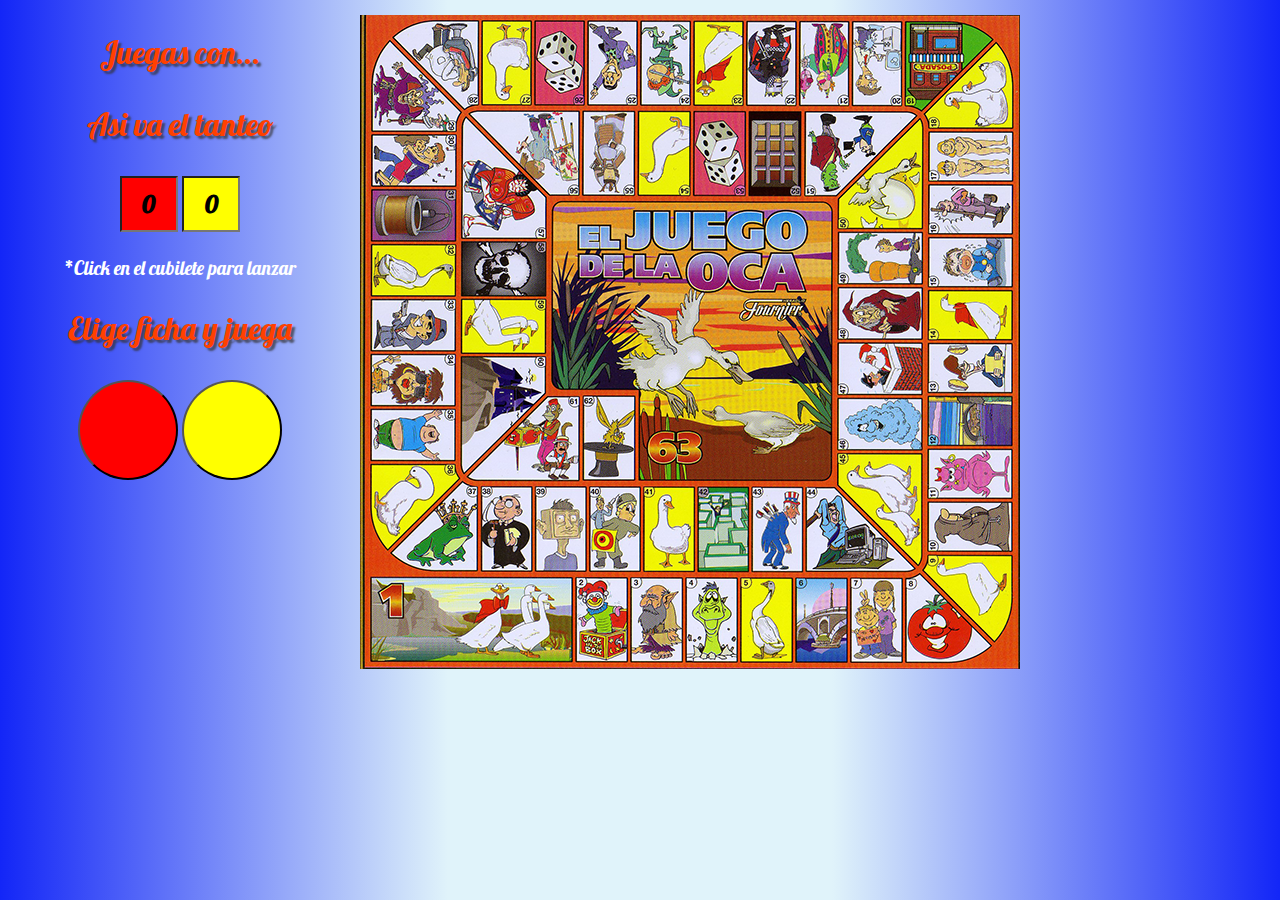
<file: ProgramacionVisual/Unidad I/juegoOca-master/index.html>
<!DOCTYPE html>
<html lang="en">
<head>
	<!-- <meta http-equiv="refresh" content="7"> -->
	<meta name="viewport" content="width=device-width, initial-scale= 1, maximum-scale=1" />
	<meta charset="UTF-8" />
	<title>Juego de la oca</title>
	<link href='https://fonts.googleapis.com/css?family=Lobster' rel='stylesheet' type='text/css' />
	<link rel="stylesheet" href="normalize.css" />
	<link rel="stylesheet" href="estilos.css" />
	<script src="oca.js"></script>
</head>
<body>
	<div id="panelContenedor">
		<div id="marcador">
			<h3 id="colorJugador">Juegas con...</h3>
			<h3>Asi va el tanteo</h3>
			<input type="text" id="marcadorRojo" value="0">
			<input type="text" id="marcadorAmarillo" value="0">
			<p>*Click en el cubilete para lanzar</p>
		</div>
		<div id="panelInicio" class= "visible panel" >
			<h3 id="mensaje">Elige ficha y juega</h3>
			<input type="button" value="" id="elegirRojo" onclick="jugar();seleccionarFicha('rojo')">
			<input type="button" value="" id="elegirAmarillo" onclick="jugar();seleccionarFicha('amarillo')">
		</div>
		<div id="panelSorteo" class="oculto panel">
			<h3 id="mensaje">Click en el dado para sortear el turno</h3>
			<div id="dadoSorteo" class="dado" onclick="sorteoInicial()" onmouseover="sobre()"></div>
		</div>
		<div id="panelJuego" class="oculto panel">
			<h3 id="mensaje">Turno para...</h3>
			<div id="dadoEnJuego" class="dado" onclick="tirada()" onmouseover="sobre()"></div>
			<h3 id="alerta">Lo siento culpa mía, tendrás que recargar la página de nuevo</h3>
		</div>
		<div id="panelFinal" class="oculto panel">
			<h2 id="mensaje">Ganador...</h2>
			<div id="dadoGanador" class="dado"></div>
			<input type="button" id="jugarDeNuevo" value="Nueva Partida" onclick="jugar()" >
		</div>
		
	</div>
	<canvas id="tablero" ></canvas>
	<script>
		iniciar()
		
	</script>
</body>
</html>
</file>
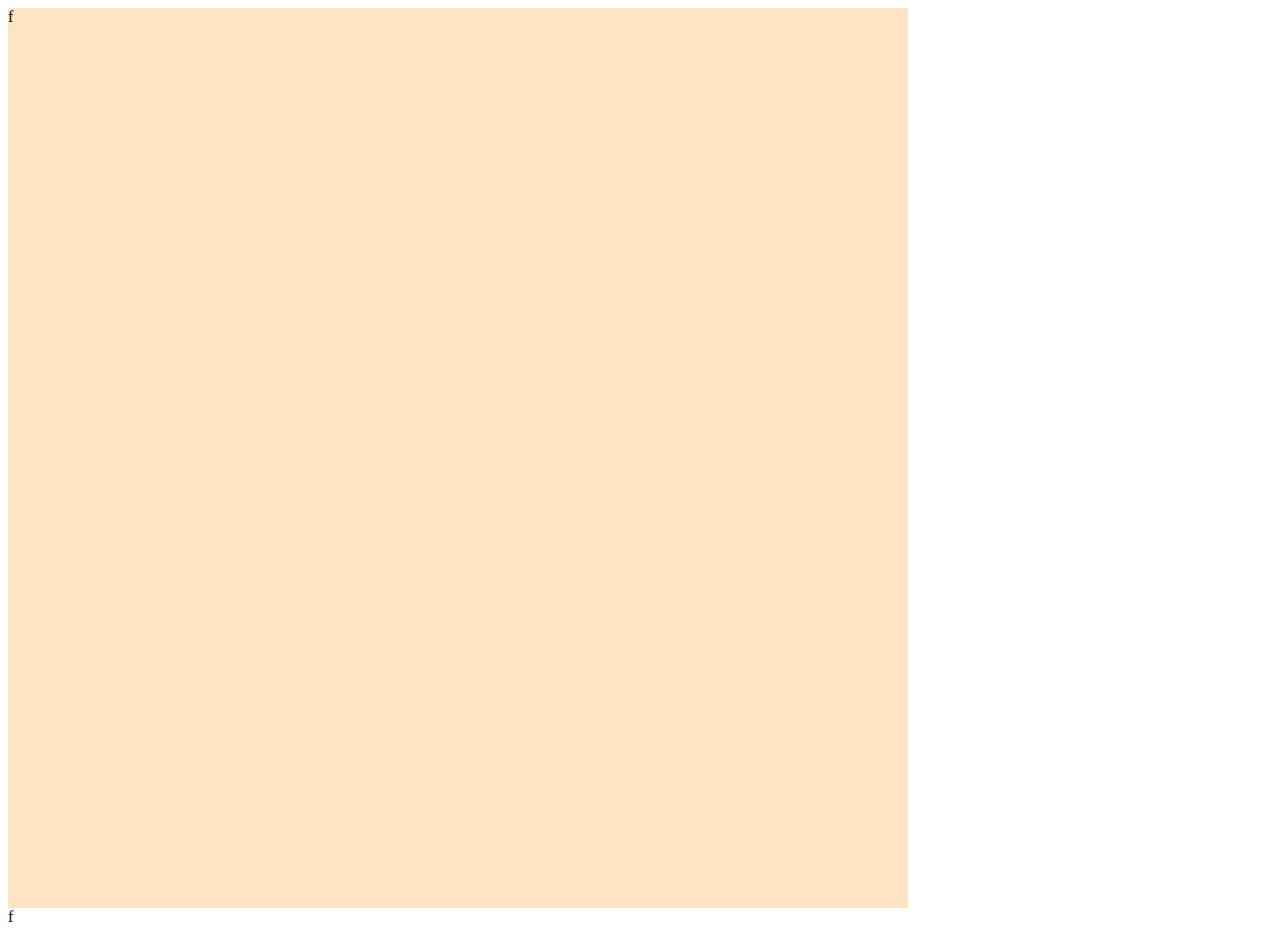
<file: ProgramacionVisual/Unidad II/Elevador/index.html>
<!DOCTYPE html>
<html lang="en">
<head>
    <meta charset="UTF-8">
    <meta http-equiv="X-UA-Compatible" content="IE=edge">
    <meta name="viewport" content="width=device-width, initial-scale=1.0">
    <link rel="stylesheet" href="style.css">
    <title>Document</title>
</head>
<body>
    <div id="elevador">f</div>
    <div>f</div>
</body>
</html>
</file>
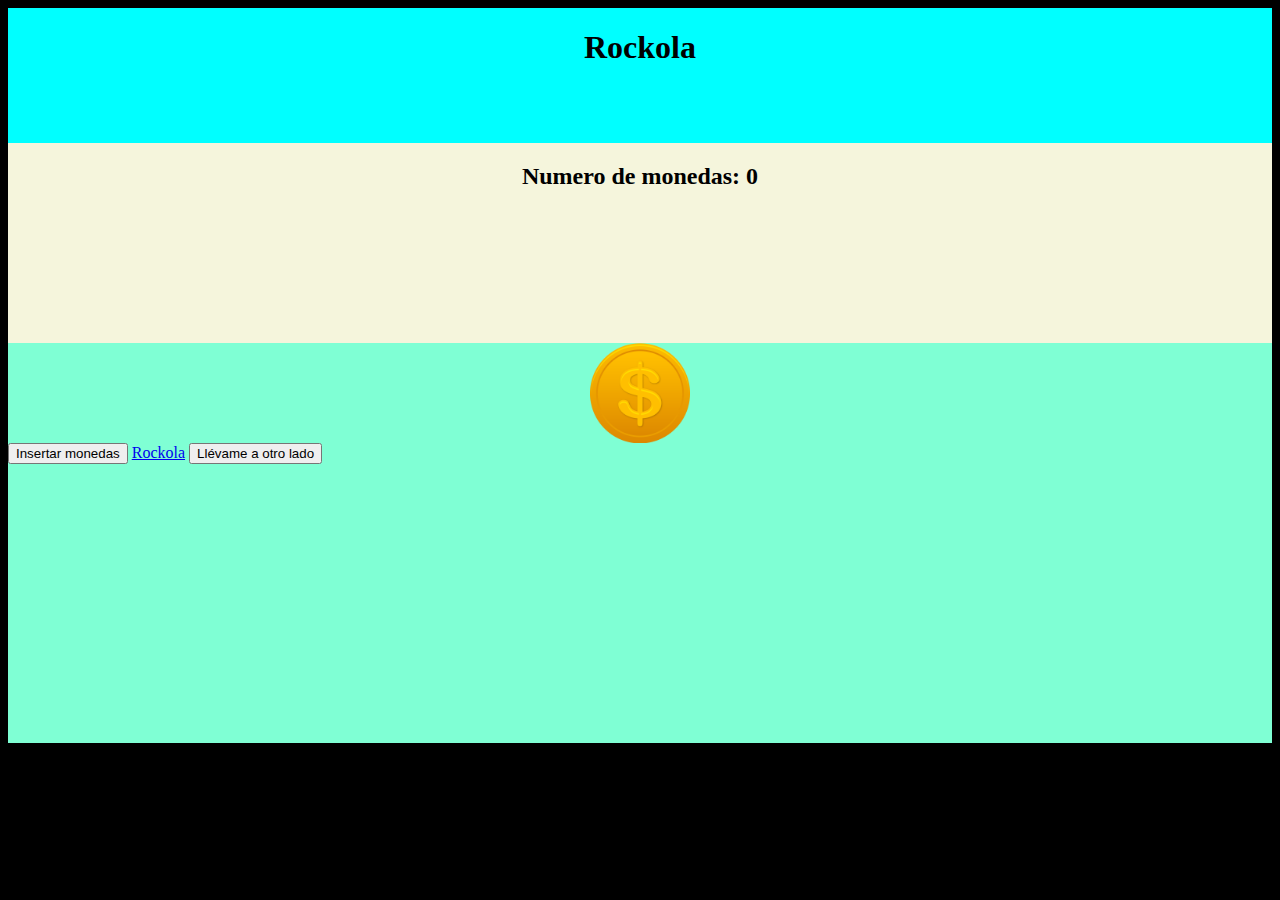
<file: ProgramacionVisual/Unidad II/Rockola/index.html>
<!DOCTYPE html>
<html lang="en">
<head>
    <meta charset="UTF-8">
    <meta http-equiv="X-UA-Compatible" content="IE=edge">
    <meta name="viewport" content="width=device-width, initial-scale=1.0">
    <title>Document</title>
    <link rel="stylesheet" href="style.css">
</head>
<body>
    <div id="superior">
        <h1>Rockola</h1>
    </div>
    <div id="medio">
        <h2 id="monedas"> Numero de monedas: 0 </h2>
    </div>
    <div id="inferior">
        <img onclick="monetizar()" src="pictures/Moneda.png" alt="">
        <button onclick="guardar()">Insertar monedas</button>
        <a href="rockola.html">Rockola</a>
        <button onclick="location.href='rockola.html'">Llévame a otro lado</button>

    </div>
    <script src="script.js"></script>
</body>
</html>
</file>
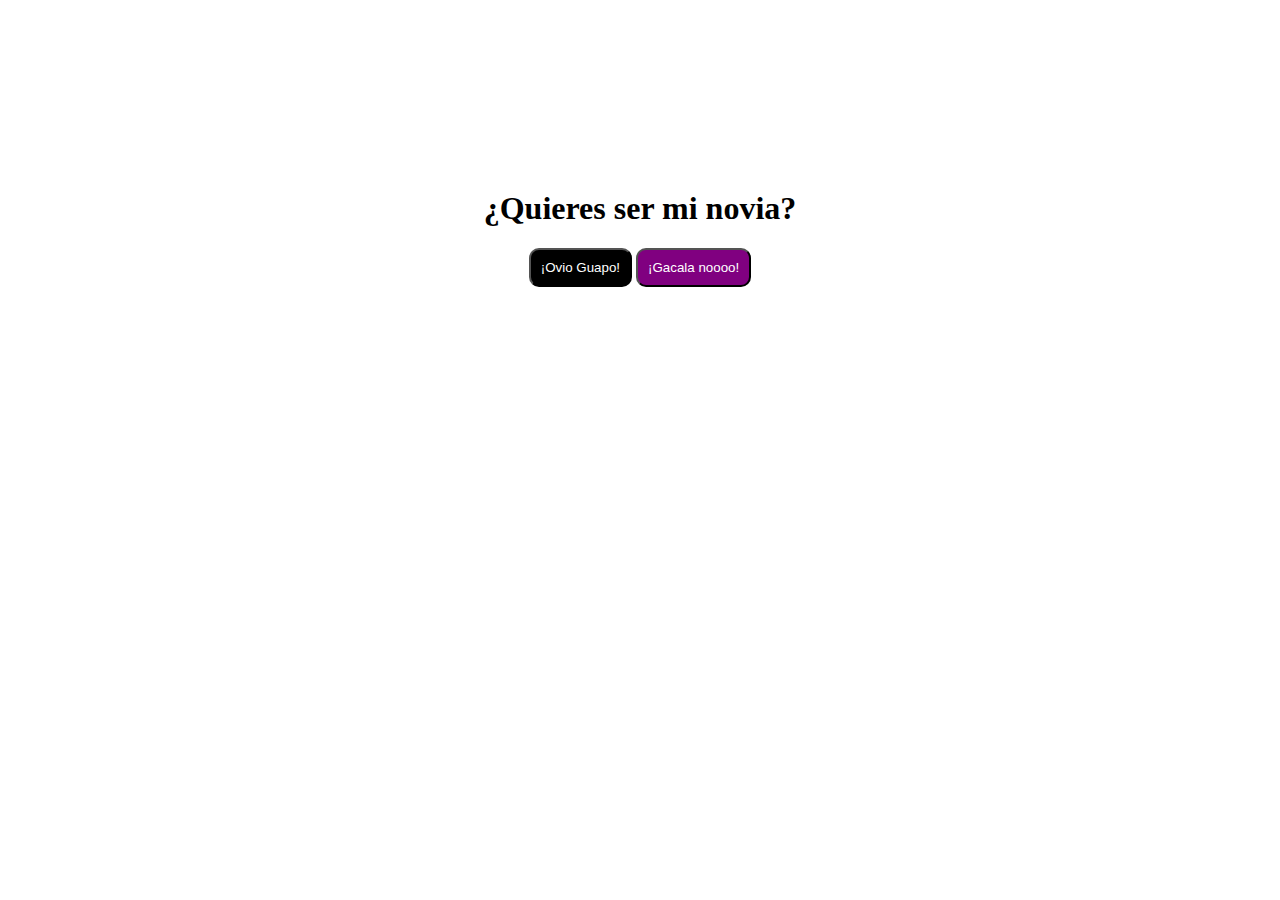
<file: ProgramacionVisual/Unidad I/Juego Novia/Untitled-1.html>
<!DOCTYPE html>
<html lang="en">
<head>
    <meta charset="UTF-8">
    <meta http-equiv="X-UA-Compatible" content="IE=edge">
    <meta name="viewport" content="width=device-width, initial-scale=1.0">
    <title>Document</title>

</head>
<body>
    <div style="text-align: center; margin-top:15%">
        <h1>¿Quieres ser mi novia?</h1>
        <button id="btn-aceptar" style="background-color: black; color: white; border-radius: 10px; padding: 10px;">¡Ovio Guapo!</button>
        <button id="btn-cancelar" style="background-color: purple; color: white; border-radius: 10px; padding: 10px;">¡Gacala noooo!</button>
        <img id="img" src="F.gif">
    </div> 
</body>

<script>

    document.getElementById('img').style.display = "none";


    var contador = 0;

    var btnAceptar = document.getElementById('btn-aceptar');
    var btnCancelar = document.getElementById('btn-cancelar');


    // Evento click del botón aceptar
    btnAceptar.addEventListener('click', function() {

        // Redireccionamos a la página de confirmación
        aceptar();
    });

    


    // Evento mover del botón cancelar al poner el mouse encima
    btnCancelar.addEventListener('mouseover', function() {
        // Redireccionamos a la página de confirmación
        cancelar();
    });

    /*
    * Mandar alerta
    */
    function aceptar() {

        document.getElementById('img').style.display = "inline";
        ocultarBotones();
        
    }

    /*
    * Mover el botón cancelar a cualquier lugar de la página
    */
    function cancelar() {
        // -- Resolución de la pantalla
        let x = window.innerWidth - btnCancelar.offsetWidth;
        let y = window.innerHeight - btnCancelar.offsetHeight;
        
        // -- número aleatorio entre 0 y la resolución de la pantalla   
        let aleatorioX = Math.floor(Math.random() * x);
        let aleatorioY = Math.floor(Math.random() * y);

        btnCancelar.style.position = 'absolute';
        btnCancelar.style.top = aleatorioY + 'px';
        btnCancelar.style.left = aleatorioX + 'px';

        // -- llamar a función de alerta
        mostrarAlerta();
    }
    
    function ocultarBotones()
    {
        btnAceptar.style.display = "none";
        btnCancelar.style.display = "none"
    }

    /*
    * Mandar alerta
    */
    function mostrarAlerta() {
        contador++;
        if(contador == 5) {
            alert('Si hasta el sol y la luna se juntaron, tu y yo por que no ');
            contador++;
        }     
    }
    function mostrarAlerta() {
        contador++;
        if(contador == 5) {
            alert('Si hasta el sol y la luna se juntaron, ¿tu y yo por que no? ');
            contador++;
        }  
    }
</script>
</html>
</file>
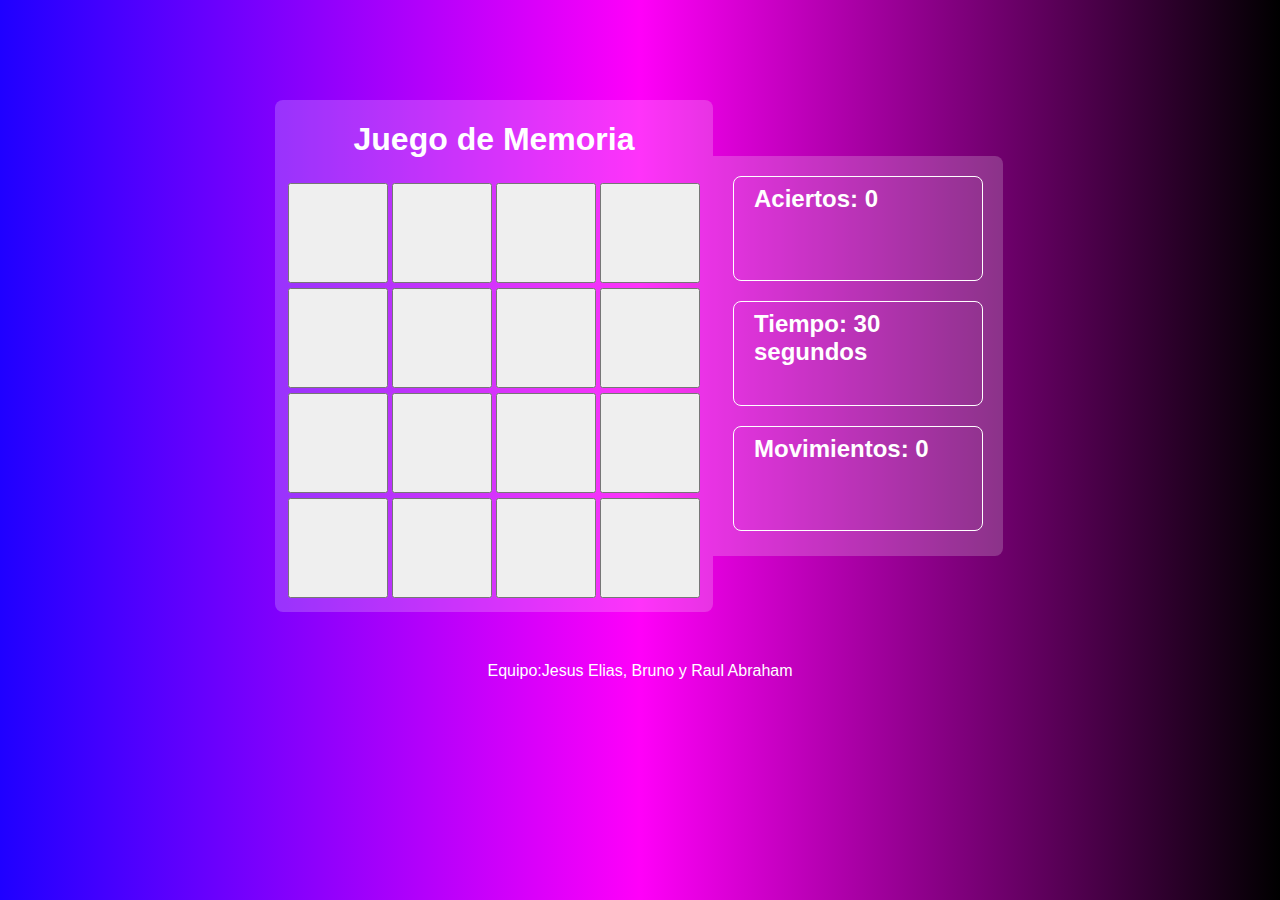
<file: ProgramacionVisual/Unidad I/Memoria/Intex.html>
<!DOCTYPE html>
<html lang="en">
<head>
    <meta charset="UTF-8">
    <meta http-equiv="X-UA-Compatible" content="IE=edge">
    <meta name="viewport" content="width=device-width, initial-scale=1.0">
    <link rel="stylesheet" href="style.css">
    <title>Memoria</title>
</head>
<body>
    <main>

        <section class="seccion1">

            <h1>Juego de Memoria</h1>
            <table>
                <tr>
                    <td><button id="0" onclick="destapar(0)"></button></td>
                    <td><button id="1" onclick="destapar(1)"></button></td>
                    <td><button id="2" onclick="destapar(2)"></button></td>
                    <td><button id="3" onclick="destapar(3)"></button></td>
                </tr>
                <tr>
                    <td><button id="4" onclick="destapar(4)"></button></td>
                    <td><button id="5" onclick="destapar(5)"></button></td>
                    <td><button id="6" onclick="destapar(6)"></button></td>
                    <td><button id="7" onclick="destapar(7)"></button></td>
                </tr>
                <tr>
                    <td><button id="8" onclick="destapar(8)"></button></td>
                    <td><button id="9" onclick="destapar(9)"></button></td>
                    <td><button id="10" onclick="destapar(10)"></button></td>
                    <td><button id="11" onclick="destapar(11)"></button></td>
                </tr>
                <tr>
                    <td><button id="12" onclick="destapar(12)"></button></td>
                    <td><button id="13" onclick="destapar(13)"></button></td>
                    <td><button id="14" onclick="destapar(14)"></button></td>
                    <td><button id="15" onclick="destapar(15)"></button></td>
                </tr>
            </table>

        </section>

        <section class="seccion2">

            <h2 id="aciertos" class="estadisticas">Aciertos: 0</h2>
            <h2 id="tiempoRestante" class="estadisticas">Tiempo: 30 segundos</h2>
            <h2 id="movimientos" class="estadisticas">Movimientos: 0</h2>

        </section>

    </main>
    <footer>
        <p>Equipo:Jesus Elias, Bruno y Raul Abraham</p>
    </footer>
    <script src="main.js"></script>
</body>
</html>
</file>
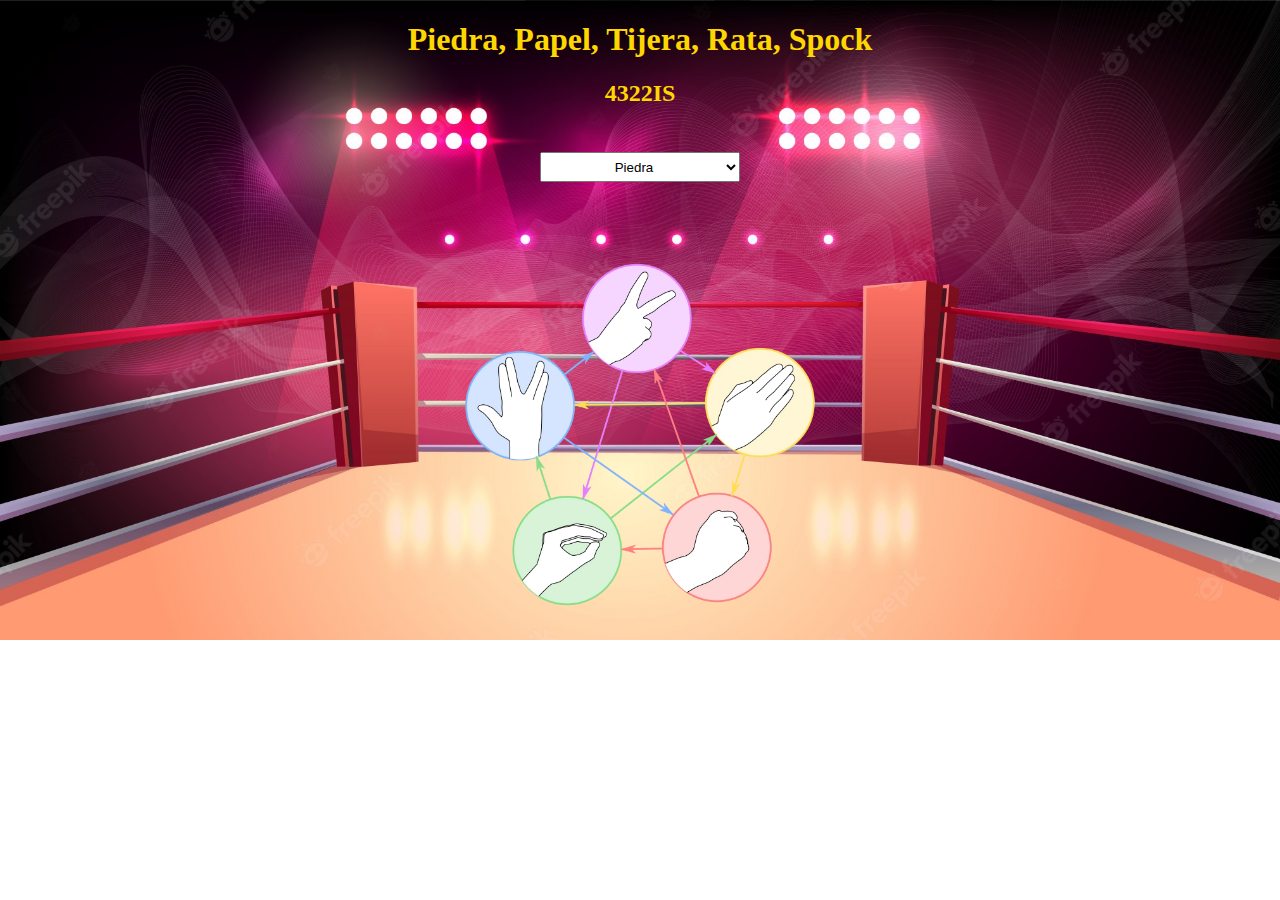
<file: ProgramacionVisual/Unidad I/Piedra, papel o tijera/Untitled-1.html>
<!DOCTYPE html>
<html lang="en">
<head>
    <meta charset="UTF-8">
    <meta http-equiv="X-UA-Compatible" content="IE=edge">
    <meta name="viewport" content="width=device-width, initial-scale=1.0">
    <title>Piedra Papel Tijera Rata Spock</title>
</head>
        <!--
        - Se le da color a las letras
        - se le da un fondo facherito
        -->
<body style="background-image: url(img/p.jpg); background-size: cover; background-repeat: no-repeat;">    
    <div style="text-align: center; color: gold;">
        <h1>Piedra, Papel, Tijera, Rata, Spock</h1>
        <h2>4322IS</h2>    
        <!--se centran los botones-->
        <select id="eleccion" style="text-align: center; width: 200px; height: 30px; margin-top: 2%;">
            <option value="0">Piedra</option>
            <option value="1">Papel</option>
            <option value="2">Tijera</option>
            <option value="3">Rata</option>
            <option value="4">Spock</option>
        </select>
        <br>          
        <img id="img" src="img/Fondo.png" style="margin-top: 5%; width: 30%; height: 30%;">
    </div>
</body>
<script>    


    var eleccion = document.getElementById("eleccion");

    eleccion.addEventListener("change", function(){
        var eleccion = document.getElementById("eleccion");
        var eleccion = eleccion.value;
        var img = document.getElementById("img");
        cambiarImagenAleatoria(eleccion);                           
    });
//se utiliza un if else para verificar al ganador
    function verificarGanador (eleccion, numero){

        if(eleccion == numero){
            alert("Empate");
        }else if(eleccion == 0 && numero == 1){
            alert("Perdiste");
        }else if(eleccion == 0 && numero == 4){
            alert("Perdiste")
        }else if(eleccion == 0 && numero == 2){
            alert("Ganaste");
        }else if(eleccion == 0 && numero == 3){
            alert("Ganaste");
        }else if(eleccion == 1 && numero == 0){
            alert("Ganaste");
        }else if(eleccion == 1 && numero == 4){
            alert("Ganaste");
        }else if(eleccion == 1 && numero == 2){
            alert("Perdiste");
        }else if(eleccion == 1 && numero == 3){
            alert("Perdiste");
        }else if(eleccion == 2 && numero == 0){
            alert("Perdiste");
        }else if(eleccion == 2 && numero == 4){
            alert("Perdiste");
        }else if(eleccion == 2 && numero == 1){
            alert("Ganaste");
        }else if(eleccion == 2 && numero == 3){
            alert("Ganaste");
        }else if(eleccion == 3 && numero == 0 ){
            alert("Perdiste");
        }else if(eleccion == 3 && numero == 2){
            alert("Perdiste");
        }else if(eleccion == 3 && numero == 1){
            alert("Ganaste");
        }else if(eleccion == 3 && numero == 4){
            alert("Ganaste");
        }else if(eleccion == 4 && numero == 1){
            alert("Perdiste");
        }else if(eleccion == 4 && numero == 3){
            alert("Perdiste");
        }else if(eleccion == 4 && numero == 0){
            alert("Ganaste");
        }else if(eleccion == 4 && numero == 2){
            alert("Ganaste");
        }
    }

    function resetear (){
        var eleccion = document.getElementById("eleccion");
        var eleccion = eleccion.value;
        var img = document.getElementById("img");
        img.src = "img/Fondo.png";
    }

    function cambiarImagen(numero){    

        switch(numero){
            case 0:
                img.src = "img/piedra.png";
                break;
            case 1:
                img.src = "img/papel.png";
                break;
            case 2:
                img.src = "img/tijeras.png";
                break;
            case 3:
                img.src = "img/rata.png"
                break;
            case 4:
                img.src = "img/spock.jpg"
                break;
        }
    }

    function cambiarImagenAleatoria(eleccion){      
        let contador = 0;  
        // Cambiar imagen cada 3 segundos        
        var intervalo = setInterval(function(){
            // romper intervalo            
            var numero = Math.floor(Math.random() * 5);
            cambiarImagen(numero);
            contador++;
            if(contador == 50){                             
                // esperar 2 segundos
                setTimeout(function(){
                    verificarGanador(eleccion, numero);
                    resetear();
                }, 100); 
                clearInterval(intervalo);                
            }
        }, 70);                
    }
</script> 
</html>
</file>
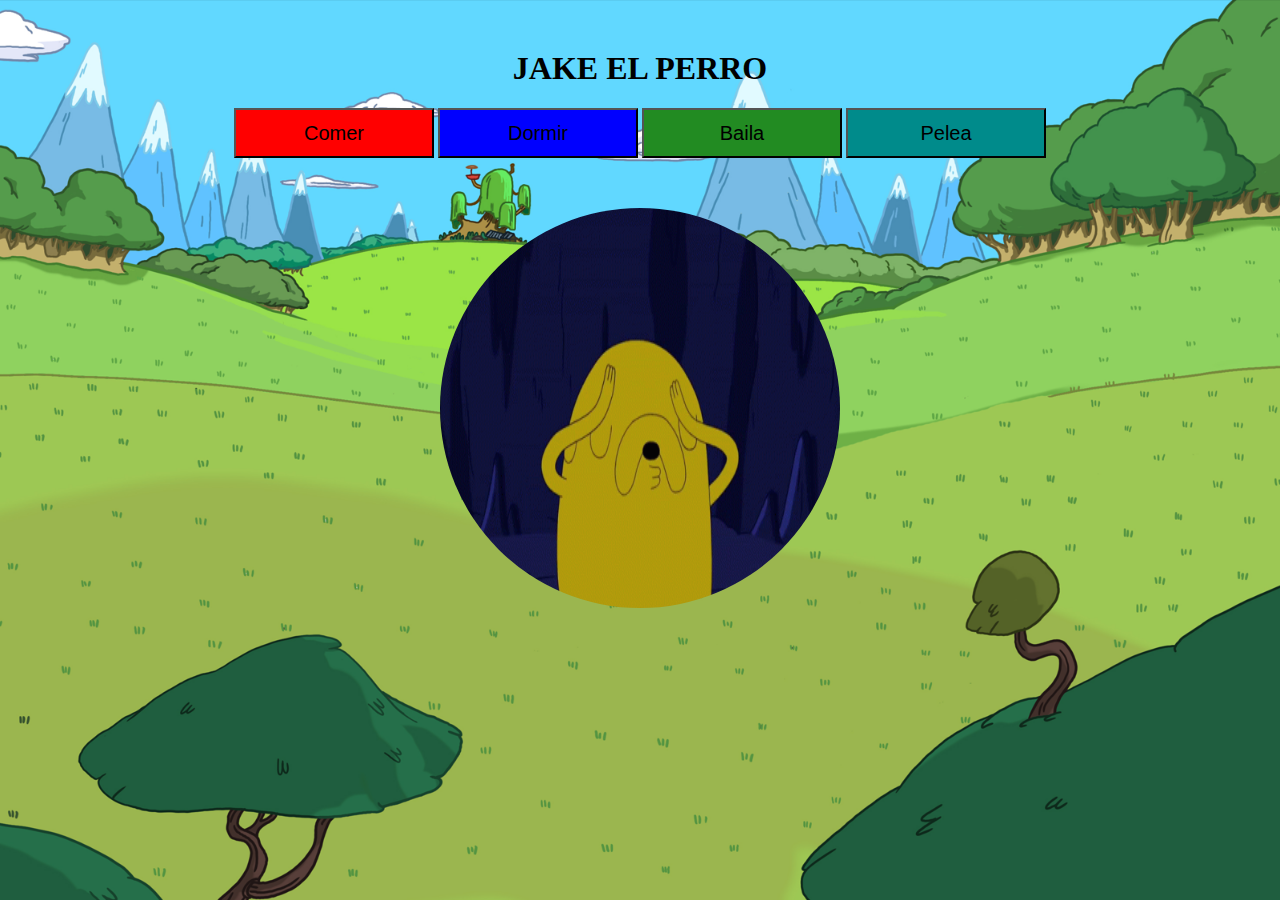
<file: ProgramacionVisual/Unidad I/Pow/Untitled-1.html>
<!DOCTYPE html>
<html lang="en">
<head>
    <meta charset="UTF-8">
    <meta http-equiv="X-UA-Compatible" content="IE=edge">
    <meta name="viewport" content="width=device-width, initial-scale=1.0">
    <title>Juego POW</title>
</head>
<body style="background-image: url(Img/Fondo.png); background-size: cover; background-repeat: no-repeat;">
    <!-- Btns DIV -->
    <div style="text-align: center; margin-top: 50px;">
        
        <h1>JAKE EL PERRO</h1>    
        <button class="btn-accion" id="btn-comer" style="width: 200px; height: 50px; font-size: 20px; background-color:red;" >Comer</button>
        <button class="btn-accion" id="btn-dormir" style="width: 200px; height: 50px; font-size: 20px; background-color:blue;" >Dormir</button>
        <button class="btn-accion" id="btn-baila" style="width: 200px; height: 50px; font-size: 20px; background-color: forestgreen;">Baila</button>
        <button class="btn-accion" id="btn-pelea" style="width: 200px; height: 50px; font-size: 20px; background-color: darkcyan;">Pelea</button>
    </div>
    <!-- /btns-->
    <!-- imagen circular -->
    <div style="text-align: center; margin-top: 50px; margin-bottom: 50px;">
        <img src="Img/P.gif" id="imagen" alt="jake" style="width: 400px; height: 400px; border-radius: 1110%;">
    </div>
    <!-- /imagen -->
</body>
<script>

    let nComer = 0;
    let nDormir = 0;
    let nBaila = 0;
    let nPelear = 0;
        
    btnComer = document.getElementById('btn-comer');
    btnDormir = document.getElementById('btn-dormir');
    btnBaila = document.getElementById('btn-baila');
    btnPelea = document.getElementById('btn-pelea');
    
    btnComer.addEventListener('click', function(){
        comer();                
    });

    btnDormir.addEventListener('click', function(){
        dormir();        
    });

    btnBaila.addEventListener('click', function(){
        baila();        
    });

    btnPelea.addEventListener('click', function(){
        pelea();
    });


    
    //Neutral

    function neutral(){
        document.getElementById('imagen').src = "Img/P.gif";
    }

    
    //Comer
     
     function comer(){        
        if(nComer < 2){
            nComer++;            
            document.getElementById('imagen').src = "Img/A.gif";                        
            temporizador();
        }else{            
            document.getElementById('imagen').src = "Img/3s81.gif";
            
            alert("¡Jake engordo!")
        }        
    }
    

    
    //dormir
     
    function dormir(){
        if(nDormir < 2)
        {
            nDormir++;
            document.getElementById('imagen').src = "Img/DOR.gif";
            temporizador();
        }else{
            document.getElementById('imagen').src = "Img/MT.jpg";
            
            alert("¡Jake durmio de mas y murio :( !")
            ocultarBotones();
        }
    }

    
    // Bailar
     
    function baila(){
        document.getElementById('imagen').src = "Img/B.gif";
        temporizador();
        nComer--;
    }


    // Pelear

    function pelea(){
        document.getElementById('imagen').src = "Img/pelea.gif"
        temporizador();
    }

    // Ocultar botones
    function ocultarBotones(){
        // Esconder boton
        btnComer.style.display = "none";
        btnDormir.style.display = "none";
        btnBaila.style.display = "none";
        btnPelea.style.display = "none";
    }

    
    //Mostrar botones
    
    function mostrarBotones(){
        btnComer.style.display = "inline";
        btnDormir.style.display = "inline";
        btnBaila.style.display = "inline";
        btnPelea.style.display = "inline";
    }

    
    //Timer

   function temporizador(){
       ocultarBotones();
        setTimeout(function(){
            neutral();
            mostrarBotones();
        }, 5000);    
   }
</script>
</html>
</file>
<file: ProgramacionVisual/Unidad I/juegoOca-master/estilos.css>
body{
	background: rgb(19,38,247); /* Old browsers */
	background: -moz-linear-gradient(left,  rgba(19,38,247,1) 0%, rgba(224,243,250,1) 35%, rgba(224,243,250,1) 65%, rgba(19,38,247,1) 100%); /* FF3.6+ */
	background: -webkit-gradient(linear, left top, right top, color-stop(0%,rgba(19,38,247,1)), color-stop(35%,rgba(224,243,250,1)), color-stop(65%,rgba(224,243,250,1)), color-stop(100%,rgba(19,38,247,1))); /* Chrome,Safari4+ */
	background: -webkit-linear-gradient(left,  rgba(19,38,247,1) 0%,rgba(224,243,250,1) 35%,rgba(224,243,250,1) 65%,rgba(19,38,247,1) 100%); /* Chrome10+,Safari5.1+ */
	background: -o-linear-gradient(left,  rgba(19,38,247,1) 0%,rgba(224,243,250,1) 35%,rgba(224,243,250,1) 65%,rgba(19,38,247,1) 100%); /* Opera 11.10+ */
	background: -ms-linear-gradient(left,  rgba(19,38,247,1) 0%,rgba(224,243,250,1) 35%,rgba(224,243,250,1) 65%,rgba(19,38,247,1) 100%); /* IE10+ */
	background: linear-gradient(to right,  rgba(19,38,247,1) 0%,rgba(224,243,250,1) 35%,rgba(224,243,250,1) 65%,rgba(19,38,247,1) 100%); /* W3C */
	filter: progid:DXImageTransform.Microsoft.gradient( startColorstr='#1326f7', endColorstr='#1326f7',GradientType=1 ); /* IE6-9 */
	font-size: 16px;
	text-align: center;
}
canvas{
	float: left;
	margin:15px 0 0 30px;
}
h3{
	color: #FF4000;
	font-family: lobster;
	font-size: 2em;
	font-weight: lighter;
	text-shadow: 3px 3px 2px rgba(50, 50, 50, .7);
}
#dadoSorteo{
	background:url(imagenes/dadoSorteo.png);
	height: 150px;
	width: 150px;
}
#elegirAmarillo{
	background: yellow;
	font-family: lobster;
	height: 100px;
	width: 100px;
}
#elegirRojo{
	background: red;
	font-family: lobster;
	height: 100px;
	/*margin-left: 35%;*/
	width: 100px;
}
#jugar{
	background:url(imagenes/botonInicio.png);
	font-size: 3em;
}
#jugarDeNuevo{
	font-size: 1.5em;
	margin: 2em 0 0 0 ;
}
#marcador{
	/*background: gold;*/
	float: left;
	height: 240px;
	margin: 0;
	padding: 0 0 20px 0;
	width: 300px;
}
#marcador input{
	font-family: lobster;
	font-size: 1.5em;
	font-weight: bolder;
	height: 50px;
	margin:0 0 1em 0;
	text-align: center;
	width: 50px;
}
#marcador p{
	color: white;
	font-family: lobster;
	font-size: 1.2em;
	margin: 0;
	padding: 0;
}
#marcadorRojo{
	background: #ff0000;
}
#marcadorAmarillo{
	background: #ffff00;
}

#panelContenedor{
	/*background: lime;*/
	float: left;
	height: 650px;
	width: 300px;
	margin: 0 0 0 30px;
	position: relative;
}
#panelFinal h2{
	color: #35e431;
	font-family: lobster;
	font-size: 2.5em;
	text-shadow: 4px 4px 2px rgba(84, 84, 84, .5);
}
#panelInicio input{
	font-size: 1.5em;
	border-radius: 50%;
}


#panelSorteo{
}
.dado{
	height: 150px;
	margin: 0 auto;
	width: 150px;
}
.cubileteAmarillo{
	background:url(imagenes/cubileteAmarillo.png);
}
.cubileteRojo{
	background:url(imagenes/cubileteRojo.png);
}
.oculto{
	display: none;
}
.panel{
	/*background: pink;*/
	clear: both;
	float: left;
	height: 500px;
	margin: 1em 0 0 0;
	width: 300px;
}
.visible{
	display: inline;
}

@media screen and (max-width: 1030px){
	h3{
		margin: 0;
		padding: 10px 0 15px 0;
		font-size: 1.7em;
	}
	#panelContenedor{
		/*background: lime;*/
		position: relative;
		width: 650px;
		height: 300px;
	}
	#marcador{
		/*background: gold;*/
		height: 300px;
		position: absolute;
		right: 0;
		padding: 0;
	}
	.panel{
		/*background: pink;*/
		height: 300px;
		position: absolute;
		padding: 0;
		margin: 0;
		left: 0;
		width: 350px;
	}
}
</file>
<file: ProgramacionVisual/Unidad II/Elevador/style.css>
#elevador{
    width: 900px;
    height: 900px;
    background-color: bisque;
}
</file>
<file: ProgramacionVisual/Unidad II/Rockola/style.css>
body{
    background-color: black;
}
#superior{
    height: 135px;
    width: 100%;
    display: flex;
    justify-content: center;
    background-color: aqua;
}
#medio{
    height: 200px;
    width: 100%;
    display: flex;
    justify-content: center;
    background-color: beige;
}
#inferior{
    height: 400px;
    width: 100%;
    background-color: aquamarine;
}

#inferior img{
    display: block;
    margin-left: auto;
    margin-right: auto;
    height: 100px;
    width: 100px;
}
</file>
<file: ProgramacionVisual/Unidad I/Memoria/style.css>
body{
    background: rgb(116,80,115);
    background: linear-gradient(90deg, rgba(116,80,115,1) 0%, rgba(31,0,255,1) 0%, rgba(255,0,249,1) 50%, rgba(0,0,0,1) 100%);
    font-family: sans-serif;
    color: white;
}

main{
    width: 730px;
    margin: 100px auto 50px;
    display: flex;
    align-items: center;
}

.seccion1{
    background-color: rgba(255,255,255,0.2);
    padding: 0 10px 10px 10px;
    border-radius: 8px;

}

h1{
    text-align: center;
}

button{
    height: 100px;
    width: 100px;
    font-size: 40px;
    color: white;
    font-weight: bold;
}

button:hover{
    cursor: pointer;
}

.seccion2{
    background-color: rgba(255,255,255,0.2);
    border-top-right-radius: 8px;
    border-bottom-right-radius: 8px;
    width: 250px;
    height: 400px;
    padding: 0 20px;
}

.estadisticas{
    border: 1px solid white;
    height: 105px;
    border-radius: 8px;
    padding: 8px 20px;
    box-sizing: border-box;
}

footer{
    text-align: center;
}

a{
    text-decoration: none;
}
</file>
